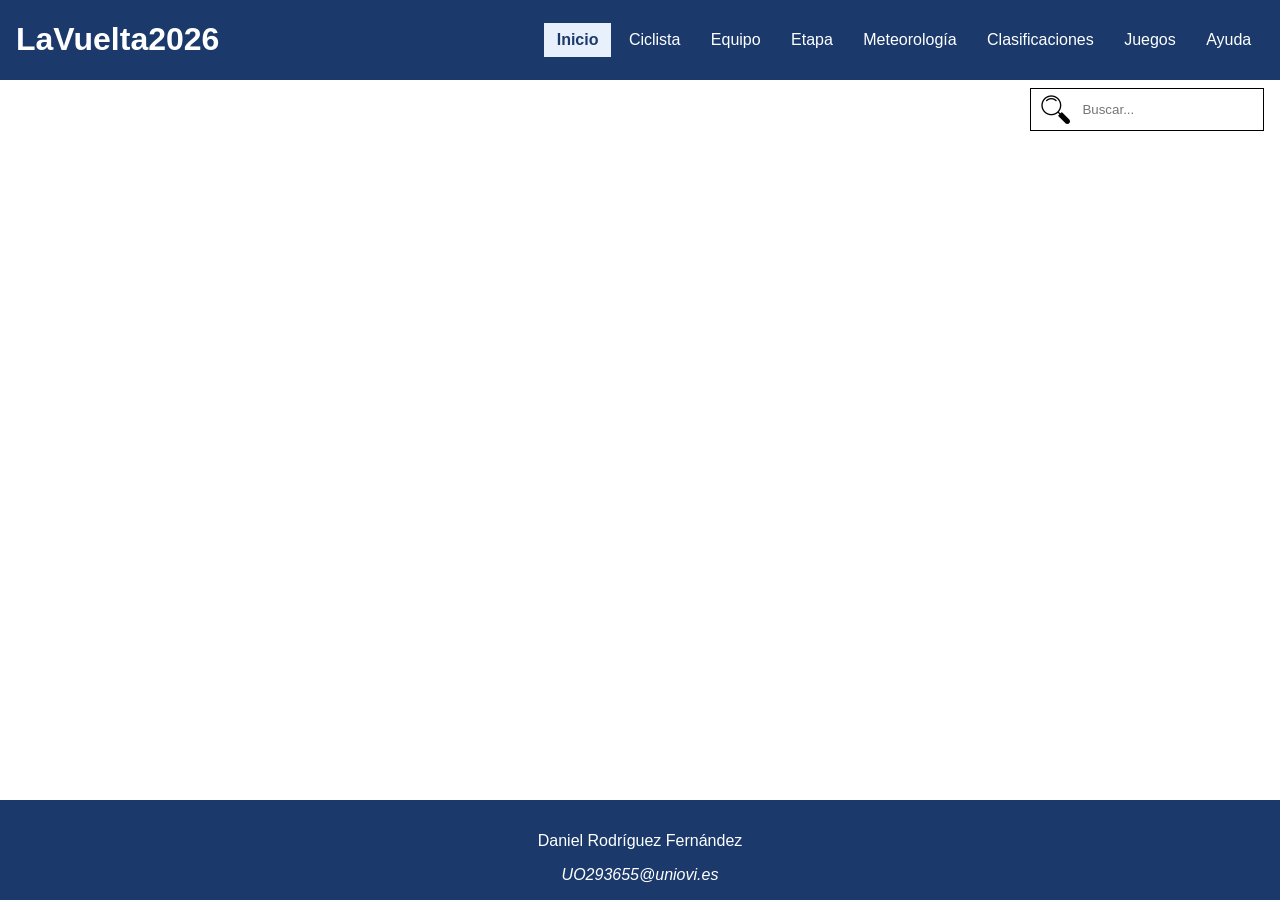
<file: index.html>
<!DOCTYPE HTML>

<html lang="es">

<head>
    <meta charset="UTF-8" />
    <title>LaVuelta2026</title>
    <meta name="author" content="Daniel Rodríguez Fernández" />
    <meta name="description" content="Documento index del proyecto LaVuelta2026" />
    <meta name="viewport" content="width=device-width, initial-scale=1.0" />

    <link rel="stylesheet" type="text/css" href="estilo/estilo.css" />
    <link rel="stylesheet" type="text/css" href="estilo/layout.css" />
    <link rel="icon" type="image/x-icon" href="multimedia/favicon.ico" />

    <script src="js/menu.js" defer></script>
    <script src="js/buscador.js" defer></script>
    <script src="js/carrusel.js" defer></script>

    <script src="https://code.jquery.com/jquery-3.8.0.min.js"
        integrity="sha256-Qsm+tn0R947bY3ltDZv7B00PwaILR61y/Lf7Dz3Gpv4=" crossorigin="anonymous"></script>
</head>

<body>
    <header>
        <h1><a href="index.html" title="Página de inicio de LaVuelta2026">LaVuelta2026</a></h1>
        <button type="button" aria-label="Abrir menú de navegación" aria-expanded="false">☰</button>
        <nav>
            <a href="index.html" aria-current="page" title="Página de inicio de LaVuelta2026">Inicio</a>
            <a href="ciclista.html" title="Información sobre un ciclista de LaVuelta2026">Ciclista</a>
            <a href="equipo.html" title="Información sobre un equipo de LaVuelta2026">Equipo</a>
            <a href="etapa.html" title="Información sobre una etapa de LaVuelta2026">Etapa</a>
            <a href="meteorologia.html" title="Previsión meteorológica de LaVuelta2026">Meteorología</a>
            <a href="clasificaciones.html" title="Clasificaciones de LaVuelta2026">Clasificaciones</a>
            <a href="juegos.html" title="Juegos sobre LaVuelta2026">Juegos</a>
            <a href="ayuda.html" title="Ayuda sobre el uso del sitio web LaVuelta2026">Ayuda</a>
        </nav>
    </header>
    <search aria-label="Buscador">
        <label for="busqueda"><img src="multimedia/buscador.png" alt="icono lupa" /></label>
        <input type="search" id="busqueda" aria-label="Buscar" placeholder="Buscar..." />
    </search>
    <main>
    </main>

    <footer>
        <p>Daniel Rodríguez Fernández</p>
        <address>
            <a href="mailto:UO293655@uniovi.es">UO293655@uniovi.es</a>
        </address>
    </footer>
</body>

</html>
</file>
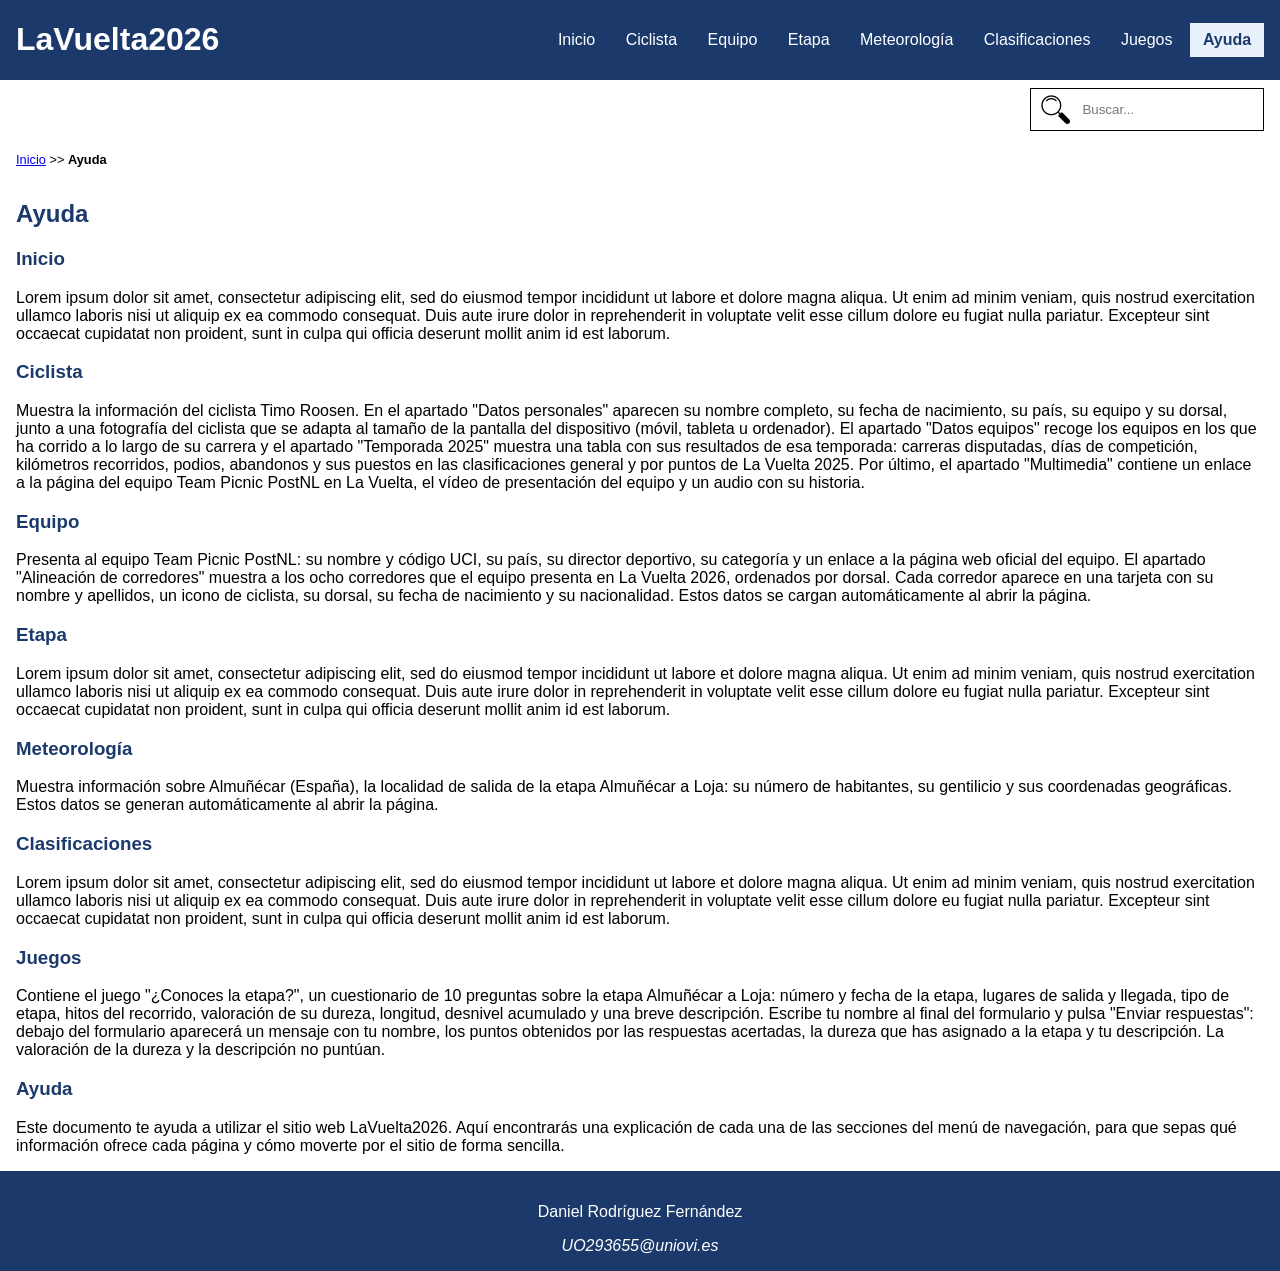
<file: ayuda.html>
<!DOCTYPE HTML>

<html lang="es">
<head>
    <meta charset="UTF-8" />
    <title>LaVuelta2026: Ayuda</title>
    <meta name="author" content="Daniel Rodríguez Fernández" />
    <meta name="description" content="Documento ayuda del proyecto LaVuelta2026" />
    <meta name="viewport" content="width=device-width, initial-scale=1.0" />

    <link rel="stylesheet" type="text/css" href="estilo/estilo.css" />
    <link rel="stylesheet" type="text/css" href="estilo/layout.css" />
    <link rel="icon" type="image/x-icon" href="multimedia/favicon.ico" />

    <script src="js/menu.js" defer></script>
    <script src="js/buscador.js" defer></script>
</head>

<body>
    <header>
        <h1><a href="index.html" title="Página de inicio de LaVuelta2026">LaVuelta2026</a></h1>
        <button type="button" aria-label="Abrir menú de navegación" aria-expanded="false">☰</button>
        <nav>
            <a href="index.html" title="Página de inicio de LaVuelta2026">Inicio</a>
            <a href="ciclista.html" title="Información sobre un ciclista de LaVuelta2026">Ciclista</a>
            <a href="equipo.html" title="Información sobre un equipo de LaVuelta2026">Equipo</a>
            <a href="etapa.html" title="Información sobre una etapa de LaVuelta2026">Etapa</a>
            <a href="meteorologia.html" title="Previsión meteorológica de LaVuelta2026">Meteorología</a>
            <a href="clasificaciones.html" title="Clasificaciones de LaVuelta2026">Clasificaciones</a>
            <a href="juegos.html" title="Juegos sobre LaVuelta2026">Juegos</a>
            <a href="ayuda.html" aria-current="page" title="Ayuda sobre el uso del sitio web LaVuelta2026">Ayuda</a>
        </nav>
    </header>
    <search aria-label="Buscador">
        <label for="busqueda"><img src="multimedia/buscador.png" alt="icono lupa" /></label>
        <input type="search" id="busqueda" aria-label="Buscar" placeholder="Buscar..." />
    </search>
    <nav aria-label="migas">
        <ol>
            <li><a href="index.html" title="Página de inicio de LaVuelta2026">Inicio</a></li>
            <li>&gt;&gt;</li>
            <li>Ayuda</li>
        </ol>
    </nav>
    <main>
        <h2>Ayuda</h2>
        <section>
            <h3>Inicio</h3>
            <p>Lorem ipsum dolor sit amet, consectetur adipiscing elit, sed do eiusmod tempor incididunt ut labore et dolore magna aliqua. Ut enim ad minim veniam, quis nostrud exercitation ullamco laboris nisi ut aliquip ex ea commodo consequat. Duis aute irure dolor in reprehenderit in voluptate velit esse cillum dolore eu fugiat nulla pariatur. Excepteur sint occaecat cupidatat non proident, sunt in culpa qui officia deserunt mollit anim id est laborum.</p>
        </section>
        <section>
            <h3>Ciclista</h3>
            <p>Muestra la información del ciclista Timo Roosen. En el apartado "Datos personales" aparecen su nombre completo, su fecha de nacimiento, su país, su equipo y su dorsal, junto a una fotografía del ciclista que se adapta al tamaño de la pantalla del dispositivo (móvil, tableta u ordenador). El apartado "Datos equipos" recoge los equipos en los que ha corrido a lo largo de su carrera y el apartado "Temporada 2025" muestra una tabla con sus resultados de esa temporada: carreras disputadas, días de competición, kilómetros recorridos, podios, abandonos y sus puestos en las clasificaciones general y por puntos de La Vuelta 2025. Por último, el apartado "Multimedia" contiene un enlace a la página del equipo Team Picnic PostNL en La Vuelta, el vídeo de presentación del equipo y un audio con su historia.</p>
        </section>
        <section>
            <h3>Equipo</h3>
            <p>Presenta al equipo Team Picnic PostNL: su nombre y código UCI, su país, su director deportivo, su categoría y un enlace a la página web oficial del equipo. El apartado "Alineación de corredores" muestra a los ocho corredores que el equipo presenta en La Vuelta 2026, ordenados por dorsal. Cada corredor aparece en una tarjeta con su nombre y apellidos, un icono de ciclista, su dorsal, su fecha de nacimiento y su nacionalidad. Estos datos se cargan automáticamente al abrir la página.</p>
        </section>
        <section>
            <h3>Etapa</h3>
            <p>Lorem ipsum dolor sit amet, consectetur adipiscing elit, sed do eiusmod tempor incididunt ut labore et dolore magna aliqua. Ut enim ad minim veniam, quis nostrud exercitation ullamco laboris nisi ut aliquip ex ea commodo consequat. Duis aute irure dolor in reprehenderit in voluptate velit esse cillum dolore eu fugiat nulla pariatur. Excepteur sint occaecat cupidatat non proident, sunt in culpa qui officia deserunt mollit anim id est laborum.</p>
        </section>
        <section>
            <h3>Meteorología</h3>
            <p>Muestra información sobre Almuñécar (España), la localidad de salida de la etapa Almuñécar a Loja: su número de habitantes, su gentilicio y sus coordenadas geográficas. Estos datos se generan automáticamente al abrir la página.</p>
        </section>
        <section>
            <h3>Clasificaciones</h3>
            <p>Lorem ipsum dolor sit amet, consectetur adipiscing elit, sed do eiusmod tempor incididunt ut labore et dolore magna aliqua. Ut enim ad minim veniam, quis nostrud exercitation ullamco laboris nisi ut aliquip ex ea commodo consequat. Duis aute irure dolor in reprehenderit in voluptate velit esse cillum dolore eu fugiat nulla pariatur. Excepteur sint occaecat cupidatat non proident, sunt in culpa qui officia deserunt mollit anim id est laborum.</p>
        </section>
        <section>
            <h3>Juegos</h3>
            <p>Contiene el juego "¿Conoces la etapa?", un cuestionario de 10 preguntas sobre la etapa Almuñécar a Loja: número y fecha de la etapa, lugares de salida y llegada, tipo de etapa, hitos del recorrido, valoración de su dureza, longitud, desnivel acumulado y una breve descripción. Escribe tu nombre al final del formulario y pulsa "Enviar respuestas": debajo del formulario aparecerá un mensaje con tu nombre, los puntos obtenidos por las respuestas acertadas, la dureza que has asignado a la etapa y tu descripción. La valoración de la dureza y la descripción no puntúan.</p>
        </section>
        <section>
            <h3>Ayuda</h3>
            <p>Este documento te ayuda a utilizar el sitio web LaVuelta2026. Aquí encontrarás una explicación de cada una de las secciones del menú de navegación, para que sepas qué información ofrece cada página y cómo moverte por el sitio de forma sencilla.</p>
        </section>
    </main>

    <footer>
        <p>Daniel Rodríguez Fernández</p>
        <address>
            <a href="mailto:UO293655@uniovi.es">UO293655@uniovi.es</a>
        </address>
    </footer>
</body>
</html>
</file>
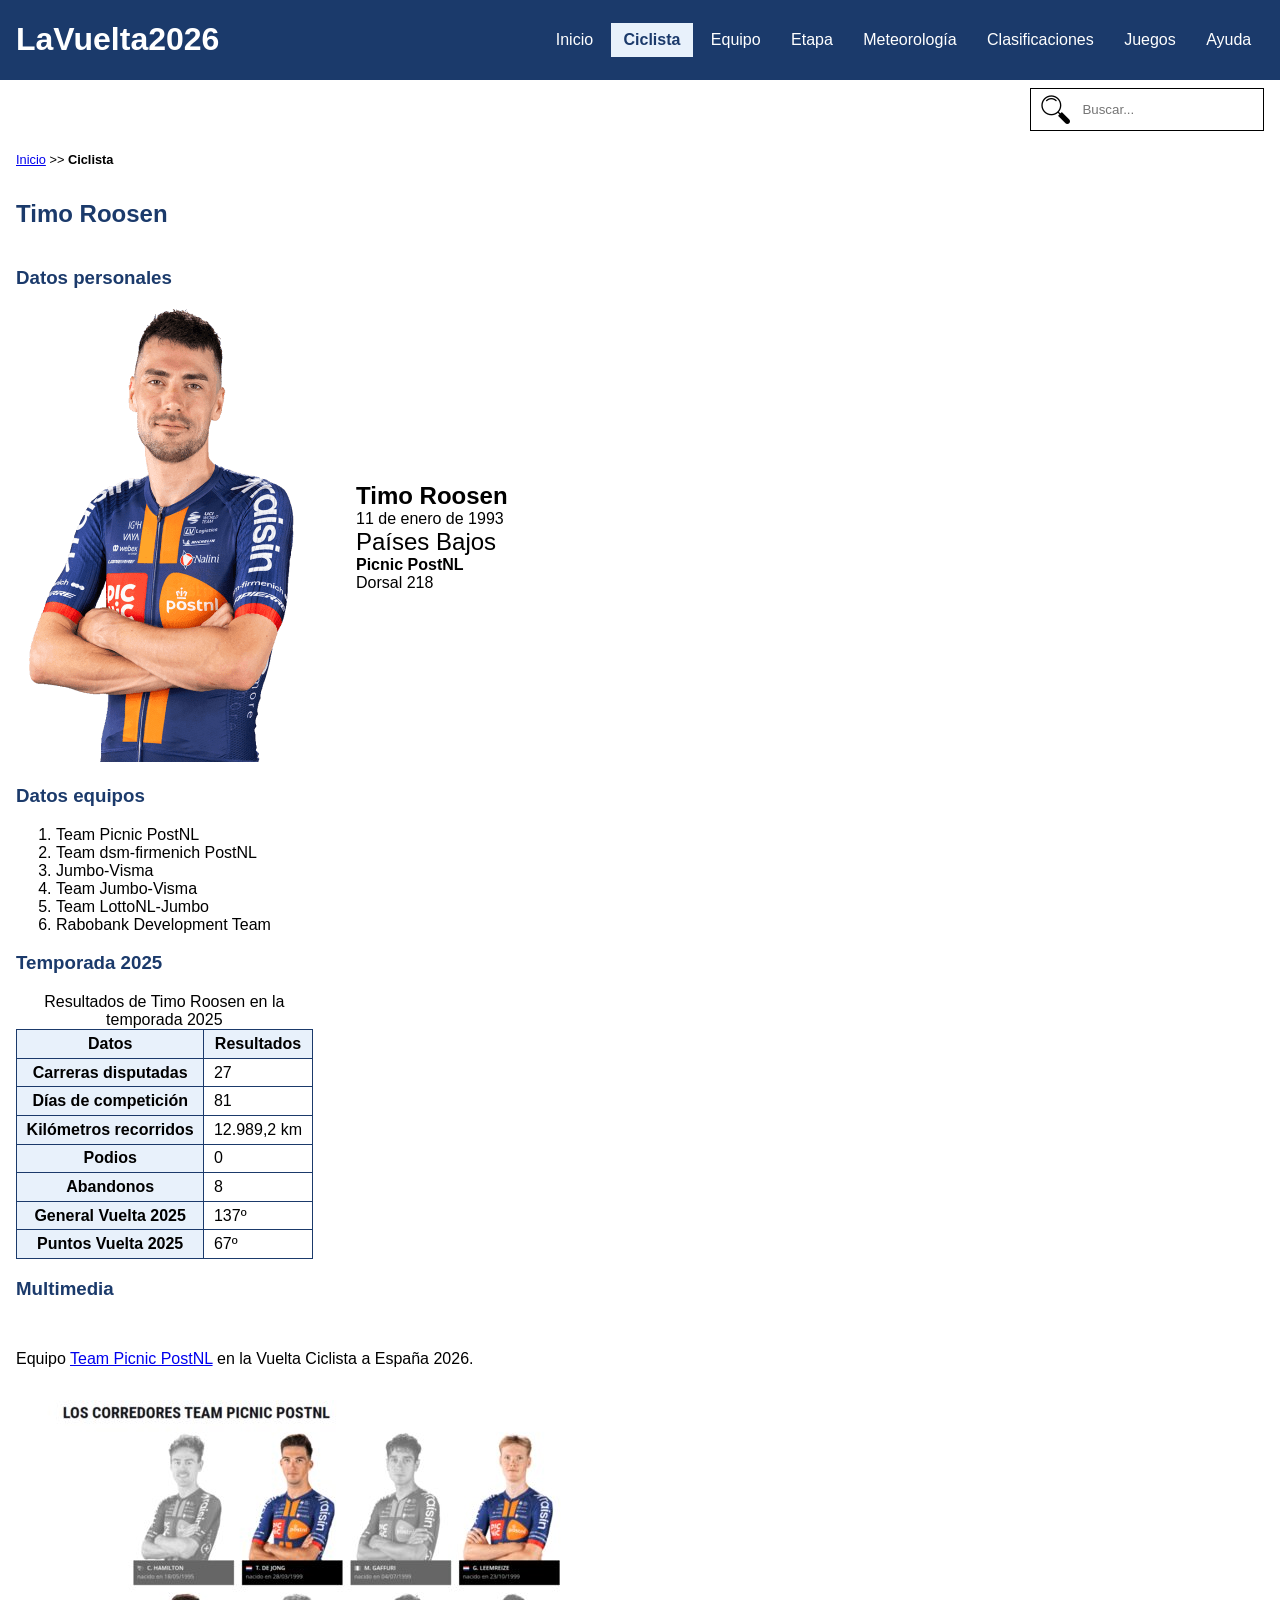
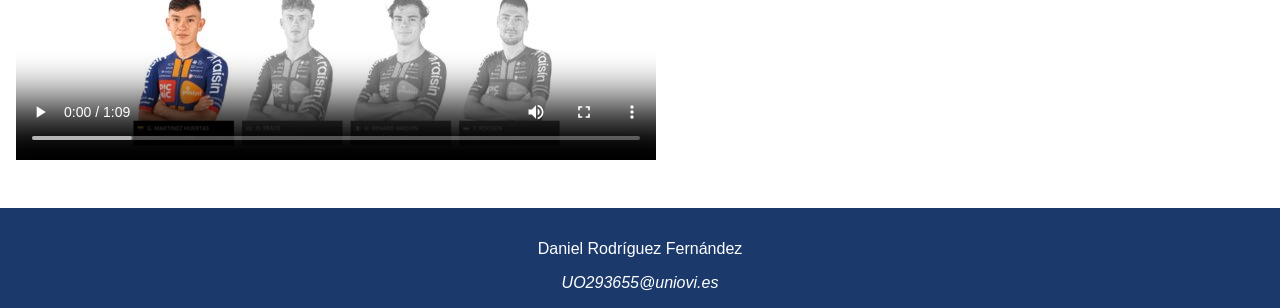
<file: ciclista.html>
<!DOCTYPE HTML>

<html lang="es">
<head>
    <meta charset="UTF-8" />
    <title>LaVuelta2026: Ciclista</title>
    <meta name="author" content="Daniel Rodríguez Fernández" />
    <meta name="description" content="Documento ciclista del proyecto LaVuelta2026" />
    <meta name="viewport" content="width=device-width, initial-scale=1.0" />

    <link rel="stylesheet" type="text/css" href="estilo/estilo.css" />
    <link rel="stylesheet" type="text/css" href="estilo/layout.css" />
    <link rel="icon" type="image/x-icon" href="multimedia/favicon.ico" />

    <script src="js/menu.js" defer></script>
    <script src="js/buscador.js" defer></script>
</head>

<body>
    <header>
        <h1><a href="index.html" title="Página de inicio de LaVuelta2026">LaVuelta2026</a></h1>
        <button type="button" aria-label="Abrir menú de navegación" aria-expanded="false">☰</button>
        <nav>
            <a href="index.html" title="Página de inicio de LaVuelta2026">Inicio</a>
            <a href="ciclista.html" aria-current="page" title="Información sobre un ciclista de LaVuelta2026">Ciclista</a>
            <a href="equipo.html" title="Información sobre un equipo de LaVuelta2026">Equipo</a>
            <a href="etapa.html" title="Información sobre una etapa de LaVuelta2026">Etapa</a>
            <a href="meteorologia.html" title="Previsión meteorológica de LaVuelta2026">Meteorología</a>
            <a href="clasificaciones.html" title="Clasificaciones de LaVuelta2026">Clasificaciones</a>
            <a href="juegos.html" title="Juegos sobre LaVuelta2026">Juegos</a>
            <a href="ayuda.html" title="Ayuda sobre el uso del sitio web LaVuelta2026">Ayuda</a>
        </nav>
    </header>
    <search aria-label="Buscador">
        <label for="busqueda"><img src="multimedia/buscador.png" alt="icono lupa" /></label>
        <input type="search" id="busqueda" aria-label="Buscar" placeholder="Buscar..." />
    </search>
    <nav aria-label="migas">
        <ol>
            <li><a href="index.html" title="Página de inicio de LaVuelta2026">Inicio</a></li>
            <li>&gt;&gt;</li>
            <li>Ciclista</li>
        </ol>
    </nav>
    <main>
        <h2>Timo Roosen</h2>
        <section>
            <h3>Datos personales</h3>
            <ul>
                <li>Timo Roosen</li>
                <li>11 de enero de 1993</li>
                <li>Países Bajos</li>
                <li>Picnic PostNL</li>
                <li>Dorsal 218</li>
            </ul>
            <picture>
                <source srcset="multimedia/TimoRoosen-movil.png" media="(max-width: 768px)" width="150" height="228" />
                <source srcset="multimedia/TimoRoosen-tablet.png" media="(max-width: 1024px)" width="225" height="341" />
                <img src="multimedia/TimoRoosen.png" width="300" height="455" alt="Fotografía de Timo Roosen, ciclista del equipo Picnic PostNL" />
            </picture>
        </section>

        <section>
            <h3>Datos equipos</h3>
            <ol>
                <li>Team Picnic PostNL</li>
                <li>Team dsm-firmenich PostNL</li>
                <li>Jumbo-Visma</li>
                <li>Team Jumbo-Visma</li>
                <li>Team LottoNL-Jumbo</li>
                <li>Rabobank Development Team</li>
            </ol>
        </section>

        <section>
            <h3>Temporada 2025</h3>
            <table>
                <caption>Resultados de Timo Roosen en la temporada 2025</caption>
                <tr>
                    <th scope="col" id="datos">Datos</th>
                    <th scope="col" id="resultados">Resultados</th>
                </tr>
                <tr>
                    <th scope="row" id="carreras" headers="datos">Carreras disputadas</th>
                    <td headers="resultados carreras">27</td>
                </tr>
                <tr>
                    <th scope="row" id="dias" headers="datos">Días de competición</th>
                    <td headers="resultados dias">81</td>
                </tr>
                <tr>
                    <th scope="row" id="kilometros" headers="datos">Kilómetros recorridos</th>
                    <td headers="resultados kilometros">12.989,2 km</td>
                </tr>
                <tr>
                    <th scope="row" id="podios" headers="datos">Podios</th>
                    <td headers="resultados podios">0</td>
                </tr>
                <tr>
                    <th scope="row" id="abandonos" headers="datos">Abandonos</th>
                    <td headers="resultados abandonos">8</td>
                </tr>
                <tr>
                    <th scope="row" id="general" headers="datos">General Vuelta 2025</th>
                    <td headers="resultados general">137º</td>
                </tr>
                <tr>
                    <th scope="row" id="puntos" headers="datos">Puntos Vuelta 2025</th>
                    <td headers="resultados puntos">67º</td>
                </tr>
            </table>
        </section>

        <section>
            <h3>Multimedia</h3>
            <p>Equipo <a href="https://www.lavuelta.es/es/equipo/TPP/team-picnic-postnl" title="Página del equipo Team Picnic PostNL en La Vuelta 2026">Team Picnic PostNL</a> en la Vuelta Ciclista a España 2026.</p>
            <video controls width="640" height="360" poster="multimedia/picnic-postnl-poster.jpg">
                <source src="multimedia/picnic-postnl.webm" type="video/webm" />
                <source src="multimedia/picnic-postnl.mp4" type="video/mp4" />
            </video>
            <audio controls>
                <source src="multimedia/picnic-postnl.mp3" type="audio/mpeg" />
                <source src="multimedia/picnic-postnl.wav" type="audio/wav" />
            </audio>
        </section>
    </main>

    <footer>
        <p>Daniel Rodríguez Fernández</p>
        <address>
            <a href="mailto:UO293655@uniovi.es">UO293655@uniovi.es</a>
        </address>
    </footer>
</body>
</html>
</file>
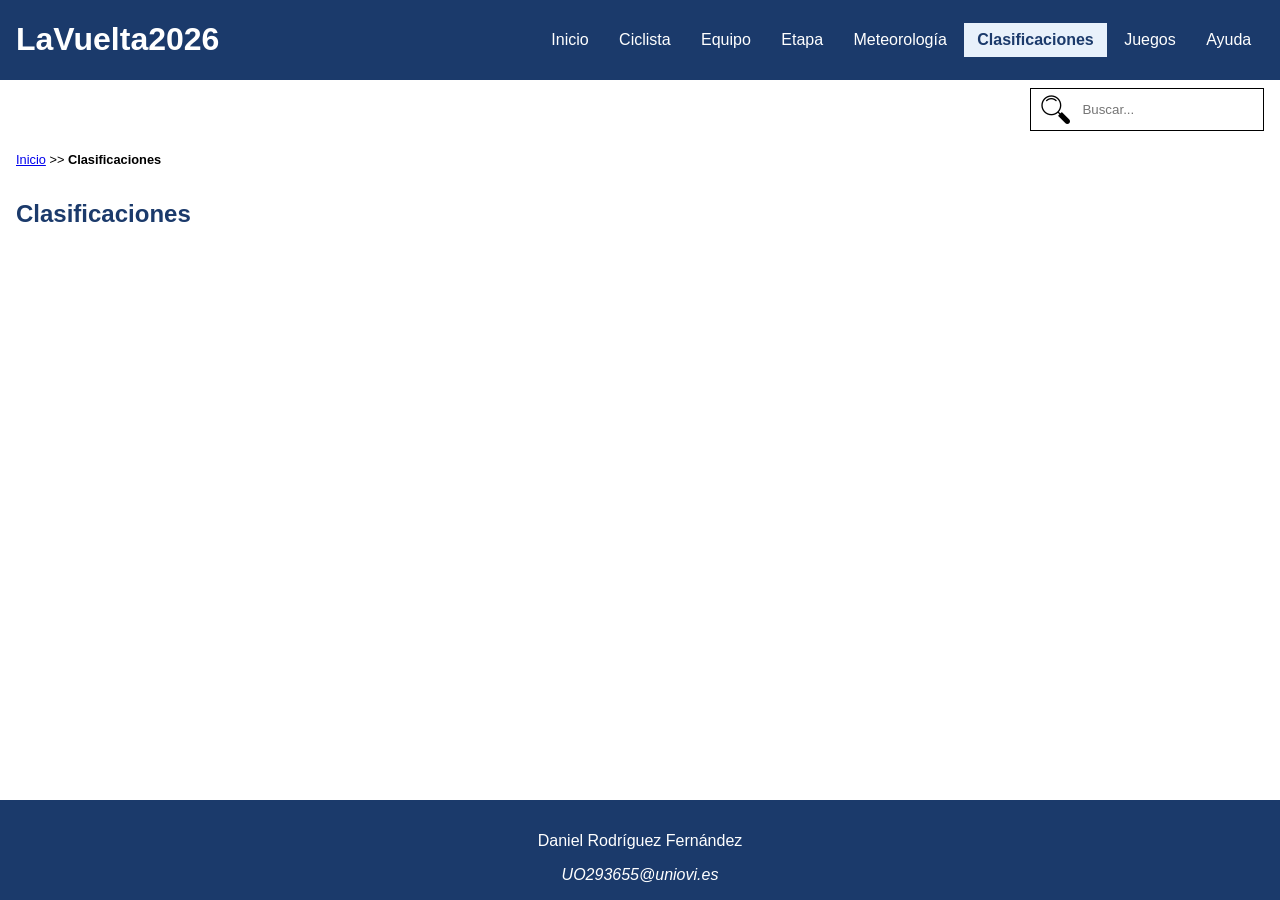
<file: clasificaciones.html>
<!DOCTYPE HTML>

<html lang="es">
<head>
    <meta charset="UTF-8" />
    <title>LaVuelta2026: Clasificaciones</title>
    <meta name="author" content="Daniel Rodríguez Fernández" />
    <meta name="description" content="Documento clasificaciones del proyecto LaVuelta2026" />
    <meta name="viewport" content="width=device-width, initial-scale=1.0" />

    <link rel="stylesheet" type="text/css" href="estilo/estilo.css" />
    <link rel="stylesheet" type="text/css" href="estilo/layout.css" />
    <link rel="icon" type="image/x-icon" href="multimedia/favicon.ico" />

    <script src="js/menu.js" defer></script>
    <script src="js/buscador.js" defer></script>
</head>

<body>
    <header>
        <h1><a href="index.html" title="Página de inicio de LaVuelta2026">LaVuelta2026</a></h1>
        <button type="button" aria-label="Abrir menú de navegación" aria-expanded="false">☰</button>
        <nav>
            <a href="index.html" title="Página de inicio de LaVuelta2026">Inicio</a>
            <a href="ciclista.html" title="Información sobre un ciclista de LaVuelta2026">Ciclista</a>
            <a href="equipo.html" title="Información sobre un equipo de LaVuelta2026">Equipo</a>
            <a href="etapa.html" title="Información sobre una etapa de LaVuelta2026">Etapa</a>
            <a href="meteorologia.html" title="Previsión meteorológica de LaVuelta2026">Meteorología</a>
            <a href="clasificaciones.html" aria-current="page" title="Clasificaciones de LaVuelta2026">Clasificaciones</a>
            <a href="juegos.html" title="Juegos sobre LaVuelta2026">Juegos</a>
            <a href="ayuda.html" title="Ayuda sobre el uso del sitio web LaVuelta2026">Ayuda</a>
        </nav>
    </header>
    <search aria-label="Buscador">
        <label for="busqueda"><img src="multimedia/buscador.png" alt="icono lupa" /></label>
        <input type="search" id="busqueda" aria-label="Buscar" placeholder="Buscar..." />
    </search>
    <nav aria-label="migas">
        <ol>
            <li><a href="index.html" title="Página de inicio de LaVuelta2026">Inicio</a></li>
            <li>&gt;&gt;</li>
            <li>Clasificaciones</li>
        </ol>
    </nav>
    <main>
        <h2>Clasificaciones</h2>
    </main>

    <footer>
        <p>Daniel Rodríguez Fernández</p>
        <address>
            <a href="mailto:UO293655@uniovi.es">UO293655@uniovi.es</a>
        </address>
    </footer>
</body>
</html>
</file>
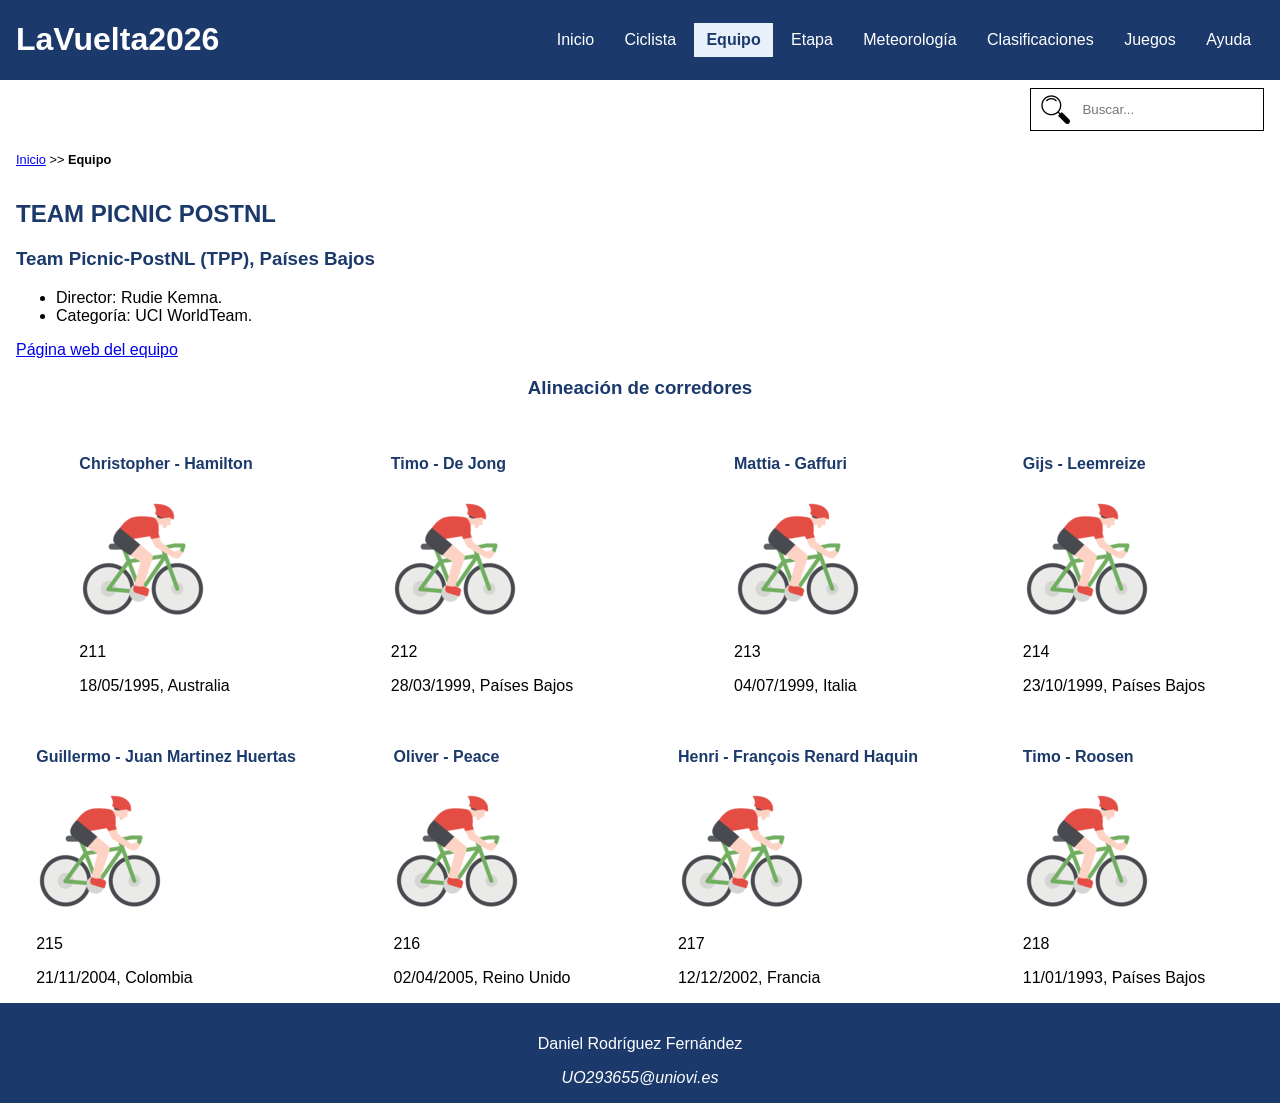
<file: equipo.html>
<!DOCTYPE HTML>

<html lang="es">
<head>
    <meta charset="UTF-8" />
    <title>LaVuelta2026: Equipo</title>
    <meta name="author" content="Daniel Rodríguez Fernández" />
    <meta name="description" content="Documento equipo del proyecto LaVuelta2026" />
    <meta name="viewport" content="width=device-width, initial-scale=1.0" />

    <link rel="stylesheet" type="text/css" href="estilo/estilo.css" />
    <link rel="stylesheet" type="text/css" href="estilo/layout.css" />
    <link rel="icon" type="image/x-icon" href="multimedia/favicon.ico" />

    <script src="js/menu.js" defer></script>
    <script src="js/buscador.js" defer></script>
    <script src="js/equipo.js" defer></script>
</head>

<body>
    <header>
        <h1><a href="index.html" title="Página de inicio de LaVuelta2026">LaVuelta2026</a></h1>
        <button type="button" aria-label="Abrir menú de navegación" aria-expanded="false">☰</button>
        <nav>
            <a href="index.html" title="Página de inicio de LaVuelta2026">Inicio</a>
            <a href="ciclista.html" title="Información sobre un ciclista de LaVuelta2026">Ciclista</a>
            <a href="equipo.html" aria-current="page" title="Información sobre un equipo de LaVuelta2026">Equipo</a>
            <a href="etapa.html" title="Información sobre una etapa de LaVuelta2026">Etapa</a>
            <a href="meteorologia.html" title="Previsión meteorológica de LaVuelta2026">Meteorología</a>
            <a href="clasificaciones.html" title="Clasificaciones de LaVuelta2026">Clasificaciones</a>
            <a href="juegos.html" title="Juegos sobre LaVuelta2026">Juegos</a>
            <a href="ayuda.html" title="Ayuda sobre el uso del sitio web LaVuelta2026">Ayuda</a>
        </nav>
    </header>
    <search aria-label="Buscador">
        <label for="busqueda"><img src="multimedia/buscador.png" alt="icono lupa" /></label>
        <input type="search" id="busqueda" aria-label="Buscar" placeholder="Buscar..." />
    </search>
    <nav aria-label="migas">
        <ol>
            <li><a href="index.html" title="Página de inicio de LaVuelta2026">Inicio</a></li>
            <li>&gt;&gt;</li>
            <li>Equipo</li>
        </ol>
    </nav>
    <main>
        <h2>TEAM PICNIC POSTNL</h2>
        <section>
            <h3>Alineación de corredores</h3>
        </section>
    </main>

    <footer>
        <p>Daniel Rodríguez Fernández</p>
        <address>
            <a href="mailto:UO293655@uniovi.es">UO293655@uniovi.es</a>
        </address>
    </footer>
</body>
</html>
</file>
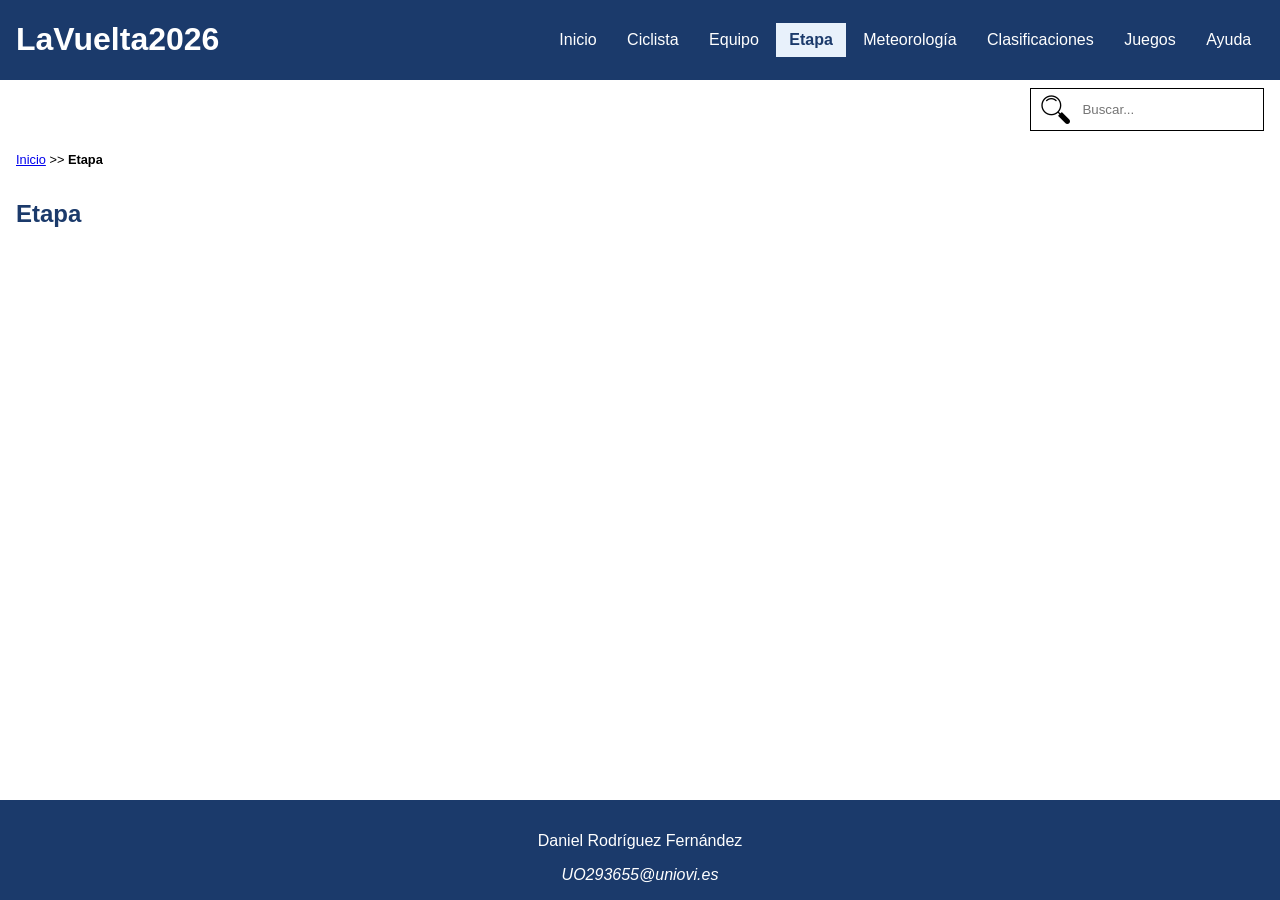
<file: etapa.html>
<!DOCTYPE HTML>

<html lang="es">
<head>
    <meta charset="UTF-8" />
    <title>LaVuelta2026: Etapa</title>
    <meta name="author" content="Daniel Rodríguez Fernández" />
    <meta name="description" content="Documento etapa del proyecto LaVuelta2026" />
    <meta name="viewport" content="width=device-width, initial-scale=1.0" />

    <link rel="stylesheet" type="text/css" href="estilo/estilo.css" />
    <link rel="stylesheet" type="text/css" href="estilo/layout.css" />
    <link rel="icon" type="image/x-icon" href="multimedia/favicon.ico" />

    <script src="js/menu.js" defer></script>
    <script src="js/buscador.js" defer></script>
</head>

<body>
    <header>
        <h1><a href="index.html" title="Página de inicio de LaVuelta2026">LaVuelta2026</a></h1>
        <button type="button" aria-label="Abrir menú de navegación" aria-expanded="false">☰</button>
        <nav>
            <a href="index.html" title="Página de inicio de LaVuelta2026">Inicio</a>
            <a href="ciclista.html" title="Información sobre un ciclista de LaVuelta2026">Ciclista</a>
            <a href="equipo.html" title="Información sobre un equipo de LaVuelta2026">Equipo</a>
            <a href="etapa.html" aria-current="page" title="Información sobre una etapa de LaVuelta2026">Etapa</a>
            <a href="meteorologia.html" title="Previsión meteorológica de LaVuelta2026">Meteorología</a>
            <a href="clasificaciones.html" title="Clasificaciones de LaVuelta2026">Clasificaciones</a>
            <a href="juegos.html" title="Juegos sobre LaVuelta2026">Juegos</a>
            <a href="ayuda.html" title="Ayuda sobre el uso del sitio web LaVuelta2026">Ayuda</a>
        </nav>
    </header>
    <search aria-label="Buscador">
        <label for="busqueda"><img src="multimedia/buscador.png" alt="icono lupa" /></label>
        <input type="search" id="busqueda" aria-label="Buscar" placeholder="Buscar..." />
    </search>
    <nav aria-label="migas">
        <ol>
            <li><a href="index.html" title="Página de inicio de LaVuelta2026">Inicio</a></li>
            <li>&gt;&gt;</li>
            <li>Etapa</li>
        </ol>
    </nav>
    <main>
        <h2>Etapa</h2>
    </main>

    <footer>
        <p>Daniel Rodríguez Fernández</p>
        <address>
            <a href="mailto:UO293655@uniovi.es">UO293655@uniovi.es</a>
        </address>
    </footer>
</body>
</html>
</file>
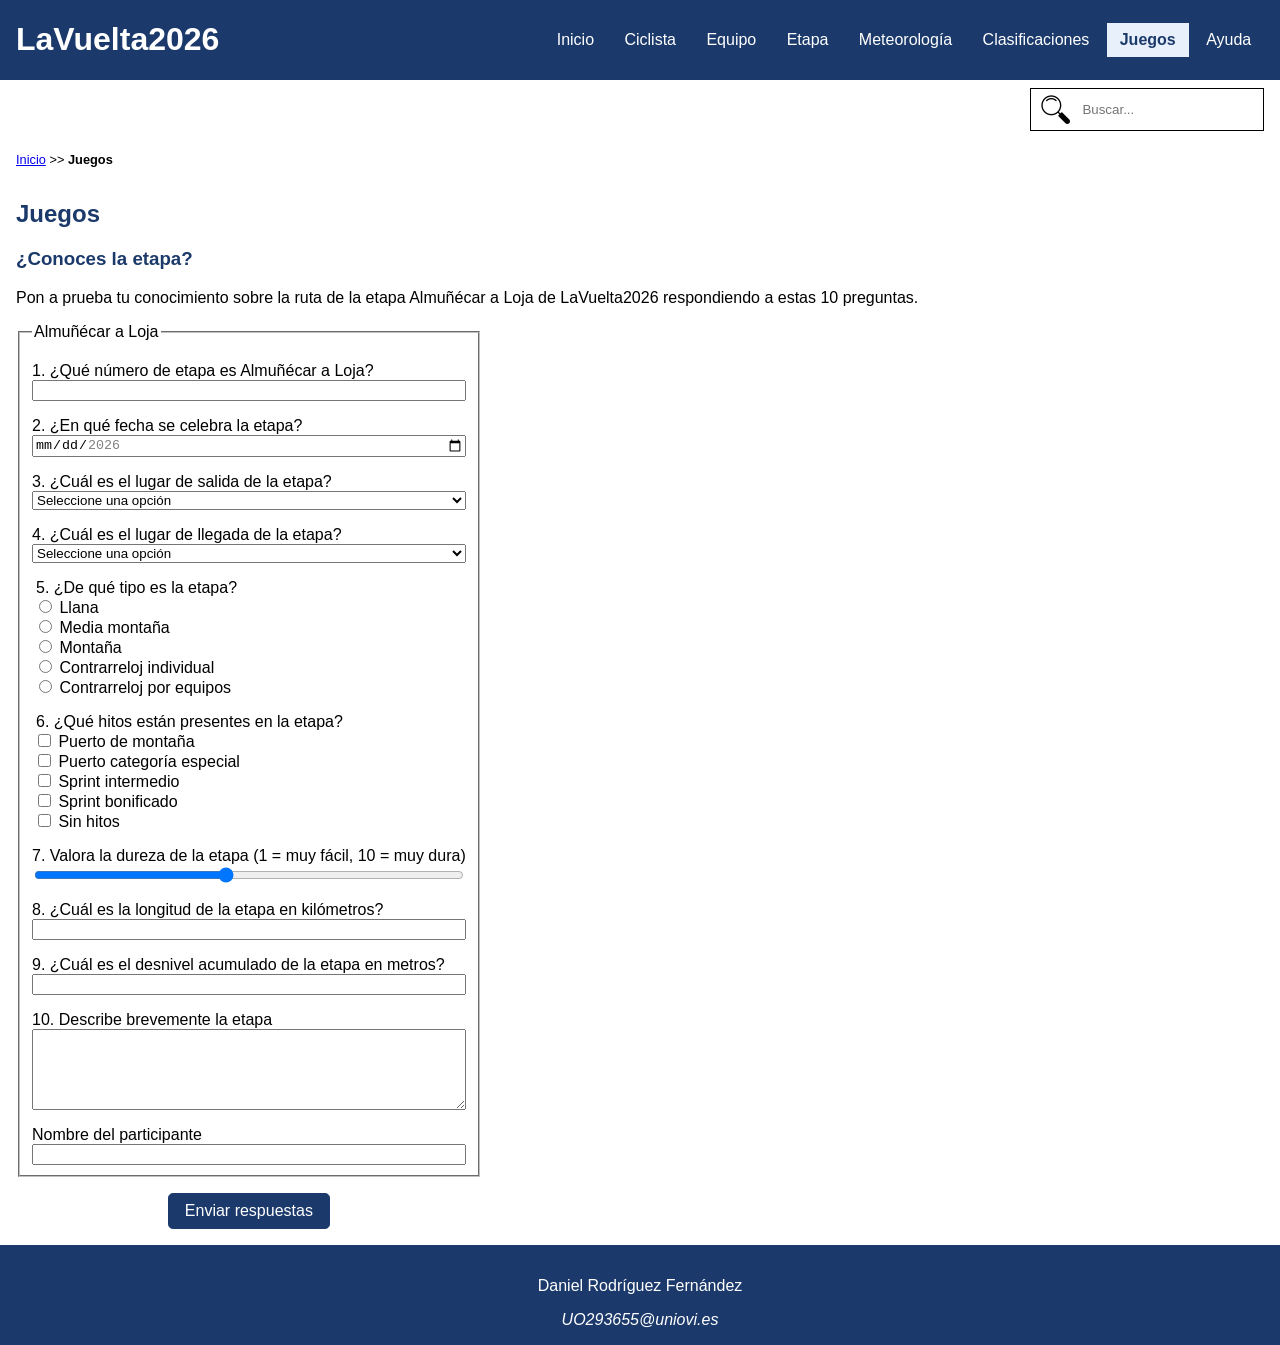
<file: juegos.html>
<!DOCTYPE HTML>

<html lang="es">
  <head>
    <meta charset="UTF-8" />
    <title>LaVuelta2026: Juegos</title>
    <meta name="author" content="Daniel Rodríguez Fernández" />
    <meta name="description" content="Documento juegos del proyecto LaVuelta2026" />
    <meta name="viewport" content="width=device-width, initial-scale=1.0" />

    <link rel="stylesheet" type="text/css" href="estilo/estilo.css" />
    <link rel="stylesheet" type="text/css" href="estilo/layout.css" />
    <link rel="icon" type="image/x-icon" href="multimedia/favicon.ico" />

    <script src="js/menu.js" defer></script>
    <script src="js/buscador.js" defer></script>
    <script src="js/formulario.js" defer></script>
  </head>

  <body>
    <header>
      <h1>
        <a href="index.html" title="Página de inicio de LaVuelta2026"
          >LaVuelta2026</a
        >
      </h1>
      <button type="button" aria-label="Abrir menú de navegación" aria-expanded="false">☰</button>
      <nav>
        <a href="index.html" title="Página de inicio de LaVuelta2026">Inicio</a>
        <a
          href="ciclista.html"
          title="Información sobre un ciclista de LaVuelta2026"
          >Ciclista</a
        >
        <a
          href="equipo.html"
          title="Información sobre un equipo de LaVuelta2026"
          >Equipo</a
        >
        <a href="etapa.html" title="Información sobre una etapa de LaVuelta2026"
          >Etapa</a
        >
        <a
          href="meteorologia.html"
          title="Previsión meteorológica de LaVuelta2026"
          >Meteorología</a
        >
        <a href="clasificaciones.html" title="Clasificaciones de LaVuelta2026"
          >Clasificaciones</a
        >
        <a
          href="juegos.html"
          aria-current="page"
          title="Juegos sobre LaVuelta2026"
          >Juegos</a
        >
        <a
          href="ayuda.html"
          title="Ayuda sobre el uso del sitio web LaVuelta2026"
          >Ayuda</a
        >
      </nav>
    </header>
    <search aria-label="Buscador">
        <label for="busqueda"><img src="multimedia/buscador.png" alt="icono lupa" /></label>
        <input type="search" id="busqueda" aria-label="Buscar" placeholder="Buscar..." />
    </search>
    <nav aria-label="migas">
      <ol>
        <li>
          <a href="index.html" title="Página de inicio de LaVuelta2026"
            >Inicio</a
          >
        </li>
        <li>&gt;&gt;</li>
        <li>Juegos</li>
      </ol>
    </nav>
    <main>
      <h2>Juegos</h2>
      <h3>¿Conoces la etapa?</h3>
      <p>
        Pon a prueba tu conocimiento sobre la ruta de la etapa Almuñécar a Loja
        de LaVuelta2026 respondiendo a estas 10 preguntas.
      </p>

      <form>
        <fieldset>
          <legend>Almuñécar a Loja</legend>
          <label for="numeroEtapa"
            >1. ¿Qué número de etapa es Almuñécar a Loja?</label
          >
          <input
            type="number"
            id="numeroEtapa"
            name="numeroEtapa"
            data-solution="13"
            min="1"
            max="21"
          />
          <label for="fechaEtapa">2. ¿En qué fecha se celebra la etapa?</label>
          <input
            type="date"
            id="fechaEtapa"
            name="fechaEtapa"
            data-solution="2026-09-04"
            min="2026-08-22"
            max="2026-09-13"
          />
          <label for="salidaEtapa"
            >3. ¿Cuál es el lugar de salida de la etapa?</label
          >
          <select id="salidaEtapa" name="salidaEtapa" data-solution="Almuñécar">
            <option value="" selected disabled>Seleccione una opción</option>
            <option>Mónaco</option>
            <option>Gruissan</option>
            <option>Andorra la Vella</option>
            <option>Falset</option>
            <option>Alcossebre</option>
            <option>Vall d'Alba</option>
            <option>Puçol</option>
            <option>Villajoyosa</option>
            <option>Alcaraz</option>
            <option>Cartagena</option>
            <option>Vera</option>
            <option>Almuñécar</option>
            <option>Jaén</option>
            <option>Palma del Río</option>
            <option>Cortegana</option>
            <option>Dos Hermanas</option>
            <option>El Puerto de Santa María</option>
            <option>Vélez-Málaga</option>
            <option>La Calahorra</option>
            <option>Granada</option>
          </select>
          <label for="llegadaEtapa"
            >4. ¿Cuál es el lugar de llegada de la etapa?</label
          >
          <select id="llegadaEtapa" name="llegadaEtapa" data-solution="Loja">
            <option value="" selected disabled>Seleccione una opción</option>
            <option>Mónaco</option>
            <option>Manosque</option>
            <option>Font-Romeu</option>
            <option>Andorra la Vella</option>
            <option>Roquetes</option>
            <option>Castelló</option>
            <option>Aramón Valdelinares</option>
            <option>Xeraco</option>
            <option>Alto de Aitana</option>
            <option>Elche de la Sierra</option>
            <option>Lorca</option>
            <option>Calar Alto</option>
            <option>Loja</option>
            <option>Sierra de La Pandera</option>
            <option>Córdoba</option>
            <option>La Rábida (Palos de la Frontera)</option>
            <option>Sevilla</option>
            <option>Jerez de la Frontera</option>
            <option>Peñas Blancas</option>
            <option>Collado del Alguacil</option>
            <option>Granada</option>
          </select>
          <fieldset data-solution="Media montaña">
            <legend>5. ¿De qué tipo es la etapa?</legend>
            <label for="tipoLlana"
              ><input
                type="radio"
                id="tipoLlana"
                name="tipoEtapa"
                value="Llana"
              />
              Llana</label
            >
            <label for="tipoMediaMontana"
              ><input
                type="radio"
                id="tipoMediaMontana"
                name="tipoEtapa"
                value="Media montaña"
              />
              Media montaña</label
            >
            <label for="tipoMontana"
              ><input
                type="radio"
                id="tipoMontana"
                name="tipoEtapa"
                value="Montaña"
              />
              Montaña</label
            >
            <label for="tipoCRI"
              ><input
                type="radio"
                id="tipoCRI"
                name="tipoEtapa"
                value="Contrarreloj individual"
              />
              Contrarreloj individual</label
            >
            <label for="tipoCRE"
              ><input
                type="radio"
                id="tipoCRE"
                name="tipoEtapa"
                value="Contrarreloj por equipos"
              />
              Contrarreloj por equipos</label
            >
          </fieldset>
          <fieldset
            data-solution="Puerto de montaña;Sprint intermedio;Sprint bonificado"
          >
            <legend>6. ¿Qué hitos están presentes en la etapa?</legend>
            <label for="hitoPuerto"
              ><input
                type="checkbox"
                id="hitoPuerto"
                name="hitosEtapa"
                value="Puerto de montaña"
              />
              Puerto de montaña</label
            >
            <label for="hitoPuertoEspecial"
              ><input
                type="checkbox"
                id="hitoPuertoEspecial"
                name="hitosEtapa"
                value="Puerto categoría especial"
              />
              Puerto categoría especial</label
            >
            <label for="hitoSprintIntermedio"
              ><input
                type="checkbox"
                id="hitoSprintIntermedio"
                name="hitosEtapa"
                value="Sprint intermedio"
              />
              Sprint intermedio</label
            >
            <label for="hitoSprintBonificado"
              ><input
                type="checkbox"
                id="hitoSprintBonificado"
                name="hitosEtapa"
                value="Sprint bonificado"
              />
              Sprint bonificado</label
            >
            <label for="hitoNinguno"
              ><input
                type="checkbox"
                id="hitoNinguno"
                name="hitosEtapa"
                value="Sin hitos"
              />
              Sin hitos</label
            >
          </fieldset>
          <label for="durezaEtapa"
            >7. Valora la dureza de la etapa (1 = muy fácil, 10 = muy
            dura)</label
          >
          <input
            type="range"
            id="durezaEtapa"
            name="durezaEtapa"
            min="1"
            max="10"
            step="1"
            value="5"
          />
          <label for="longitudEtapa"
            >8. ¿Cuál es la longitud de la etapa en kilómetros?</label
          >
          <input
            type="number"
            id="longitudEtapa"
            name="longitudEtapa"
            data-solution="192.8"
            min="0"
            step="0.1"
          />
          <label for="desnivelEtapa"
            >9. ¿Cuál es el desnivel acumulado de la etapa en metros?</label
          >
          <input
            type="number"
            id="desnivelEtapa"
            name="desnivelEtapa"
            data-solution="3404"
            min="0"
          />
          <label for="descripcionEtapa">10. Describe brevemente la etapa</label>
          <textarea
            id="descripcionEtapa"
            name="descripcionEtapa"
            rows="5"
            cols="50"
            maxlength="500"
          ></textarea>
          <label for="nombreParticipante">Nombre del participante</label>
          <input
            type="text"
            id="nombreParticipante"
            name="nombreParticipante"
            maxlength="100"
            autocomplete="name"
          />
        </fieldset>
        <button type="submit">Enviar respuestas</button>
      </form>
    </main>

    <footer>
      <p>Daniel Rodríguez Fernández</p>
      <address>
        <a href="mailto:UO293655@uniovi.es">UO293655@uniovi.es</a>
      </address>
    </footer>
  </body>
</html>
</file>
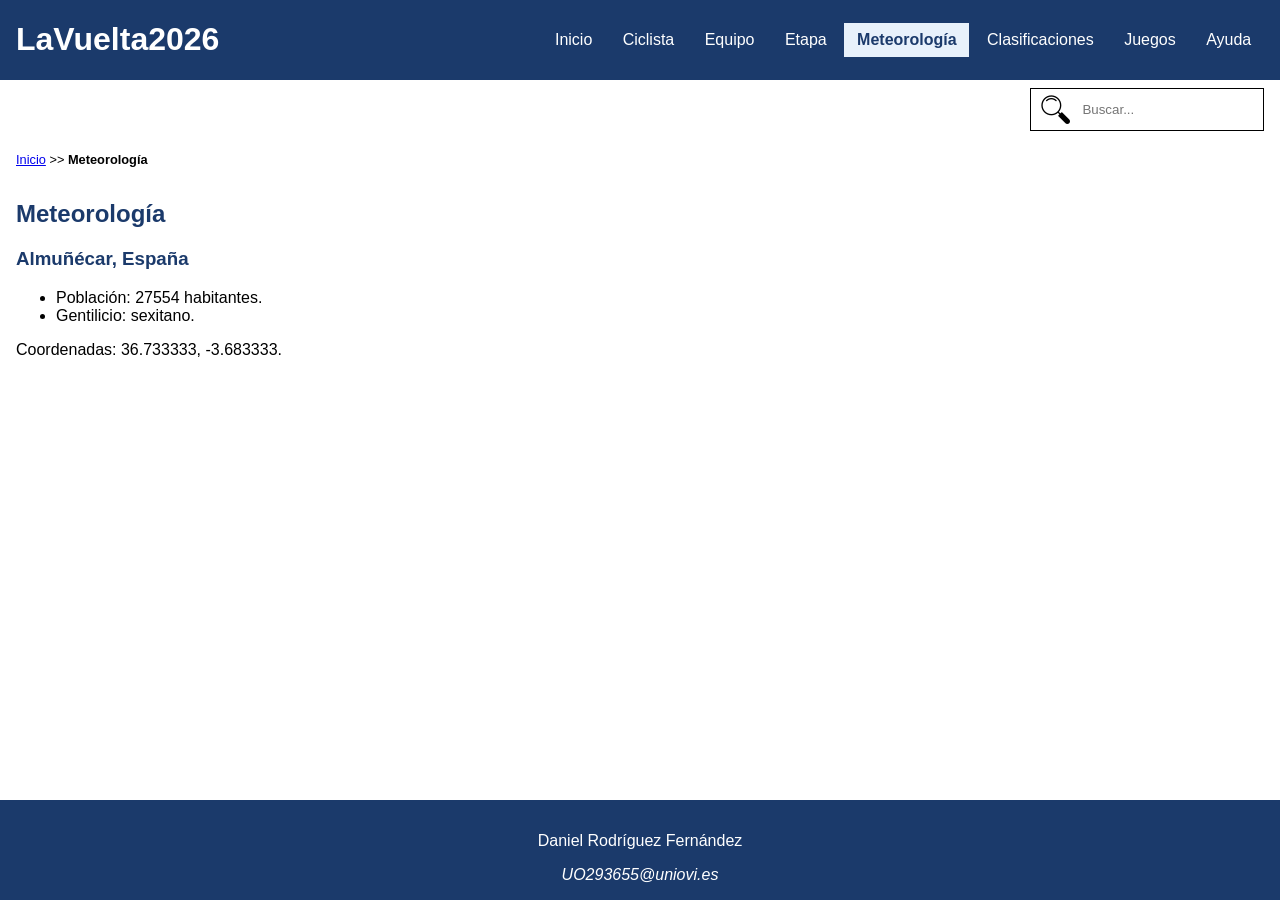
<file: meteorologia.html>
<!DOCTYPE HTML>

<html lang="es">
<head>
    <meta charset="UTF-8" />
    <title>LaVuelta2026: Meteo</title>
    <meta name="author" content="Daniel Rodríguez Fernández" />
    <meta name="description" content="Documento meteorologia del proyecto LaVuelta2026" />
    <meta name="viewport" content="width=device-width, initial-scale=1.0" />

    <link rel="stylesheet" type="text/css" href="estilo/estilo.css" />
    <link rel="stylesheet" type="text/css" href="estilo/layout.css" />
    <link rel="icon" type="image/x-icon" href="multimedia/favicon.ico" />

    <script src="js/menu.js" defer></script>
    <script src="js/buscador.js" defer></script>
    <script src="js/ciudad.js" defer></script>
</head>

<body>
    <header>
        <h1><a href="index.html" title="Página de inicio de LaVuelta2026">LaVuelta2026</a></h1>
        <button type="button" aria-label="Abrir menú de navegación" aria-expanded="false">☰</button>
        <nav>
            <a href="index.html" title="Página de inicio de LaVuelta2026">Inicio</a>
            <a href="ciclista.html" title="Información sobre un ciclista de LaVuelta2026">Ciclista</a>
            <a href="equipo.html" title="Información sobre un equipo de LaVuelta2026">Equipo</a>
            <a href="etapa.html" title="Información sobre una etapa de LaVuelta2026">Etapa</a>
            <a href="meteorologia.html" aria-current="page" title="Previsión meteorológica de LaVuelta2026">Meteorología</a>
            <a href="clasificaciones.html" title="Clasificaciones de LaVuelta2026">Clasificaciones</a>
            <a href="juegos.html" title="Juegos sobre LaVuelta2026">Juegos</a>
            <a href="ayuda.html" title="Ayuda sobre el uso del sitio web LaVuelta2026">Ayuda</a>
        </nav>
    </header>
    <search aria-label="Buscador">
        <label for="busqueda"><img src="multimedia/buscador.png" alt="icono lupa" /></label>
        <input type="search" id="busqueda" aria-label="Buscar" placeholder="Buscar..." />
    </search>
    <nav aria-label="migas">
        <ol>
            <li><a href="index.html" title="Página de inicio de LaVuelta2026">Inicio</a></li>
            <li>&gt;&gt;</li>
            <li>Meteorología</li>
        </ol>
    </nav>
    <main>
        <h2>Meteorología</h2>
    </main>

    <footer>
        <p>Daniel Rodríguez Fernández</p>
        <address>
            <a href="mailto:UO293655@uniovi.es">UO293655@uniovi.es</a>
        </address>
    </footer>
</body>
</html>
</file>
<file: estilo/estilo.css>
/* ****************************************************/
/*             LaVuelta2026                           */
/*          Estilos generales                         */
/* ****************************************************/
/*    DATOS ESTUDIANTE                                */
/* ---------------------------------------------------*/
/*  Nombre y Apellidos: Daniel Rodríguez Fernández    */
/*  Correo electrónico (uniovi): UO293655@uniovi.es   */
/*  Grupo de laboratorio: 11                          */
/* ****************************************************/

/* Gama cromática
   Color principal AZUL MARINO #1B3A6B se puede combinar con:
       o Color blanco     - Contraste de 11.27:1 (AAA)
       o Color secundario - Contraste de 9.87:1 (AAA)
   Color secundario AZUL HIELO #E8F1FB se puede combinar con:
       o Color negro      - Contraste de 18.41:1 (AAA)
       o Color principal  - Contraste de 9.87:1 (AAA)
   Color resaltado AMARILLO #FFFF00 (búsquedas) se puede combinar con:
       o Color negro      - Contraste de 19.56:1 (AAA)
   Color blanco #FFFFFF
   Color negro #000000
*/

/* Especificidad: 010 */
:root {
    --color-principal: #1B3A6B;
    --color-secundario: #E8F1FB;
    --color-negro: #000000;
    --color-blanco: #FFFFFF;
    --color-resaltado: #FFFF00;
}

/* Especificidad: 001 */
body {
    font-family: Verdana, "Trebuchet MS", sans-serif;
    color: var(--color-negro);
    background-color: var(--color-blanco);
}   

/* Especificidad: 001 , 001*/
header,
footer {
    color: var(--color-blanco);
    background-color: var(--color-principal);
}

/* Especificidad: 002, 002 */
header a,
footer a {
    color: var(--color-blanco);/*ADVERTENCIA: color de fondo heredado de header y footer --color-principal */
    text-decoration: none;
}

/* Especificidad: 001, 001, 001, 001, 001 */
h2,
h3,
h4,
h5,
h6 {
    color: var(--color-principal);
    background-color: var(--color-blanco);
}

/* Especificidad: 001 */
th {
    background-color: var(--color-secundario);/*ADVERTENCIA: color de primer plano heredado de body --color-negro */
}

/* Especificidad: 001 */
table {
    border-collapse: collapse;
}

/* Especificidad: 001, 001 */
th,
td {
    border: 0.1em solid var(--color-principal);
    padding: 0.3em 0.6em;
}

/* Especificidad: 013, 013 */
header nav a:hover,
header nav a:focus {
    text-decoration: underline;
}

/* Especificidad: 013 */
header nav a[aria-current="page"] {
    color: var(--color-principal);
    background-color: var(--color-secundario);
    font-weight: bold;
}

/* Especificidad: 003 */
search+nav>ol {
    list-style: none;
    font-size: 0.8em;
    padding-left: 0;
}

/* Especificidad: 004 */
search+nav>ol>li {
    display: inline;
}

/* Especificidad: 014 */
search+nav>ol>li:last-child {
    font-weight: bold;
}


/* Especificidad: 014, 014 */
section:has(picture)>ul>li:first-child,
section:has(picture)>ul>li:nth-child(3) {
    font-size: 1.5em;
}

/* Especificidad: 014, 014 */
section:has(picture)>ul>li:first-child,
section:has(picture)>ul>li:nth-child(4) {
    font-weight: bold;
}
/* Especificidad: 001 */
button {
    font-family: inherit;
    font-size: 1em;
    color: var(--color-blanco);
    background-color: var(--color-principal);
    border: 0.1em solid var(--color-principal);
    border-radius: 0.3em;
    padding: 0.5em 1em;
    cursor: pointer;
}

/* Especificidad: 011, 011 */
button:hover,
button:focus {
    color: var(--color-principal);/*ADVERTENCIA: redefinición de la propiedad con valor original --color-blanco */
    background-color: var(--color-secundario);/*ADVERTENCIA: redefinición de la propiedad con valor original --color-principal */
}

/* Especificidad: 002 */
header>button {
    font-size: 1.5em;/*ADVERTENCIA: redefinición de la propiedad con valor original 1em */
    line-height: 1;
    border-color: var(--color-blanco);/*ADVERTENCIA: redefinición de la propiedad con valor original --color-principal */
    padding: 0.2em 0.5em;/*ADVERTENCIA: redefinición de la propiedad con valor original 0.5em 1em */
}

/* Especificidad: 012 */
header>button[aria-expanded="true"] {
    color: var(--color-principal);/*ADVERTENCIA: redefinición de la propiedad con valor original --color-blanco */
    background-color: var(--color-secundario);/*ADVERTENCIA: redefinición de la propiedad con valor original --color-principal */
}

/* Especificidad: 011 */
input[type="search"] {
    border: none;
}

/* Especificidad: 002 */
search img {
    display: block;
    cursor: pointer;
}

/* Especificidad: 001 */
mark {
    color: var(--color-negro);
    background-color: var(--color-resaltado);
}
</file>
<file: estilo/layout.css>
/* ****************************************************/
/*             LaVuelta2026                           */
/*          Estilos layout                            */
/* ****************************************************/
/*    DATOS ESTUDIANTE                                */
/* ---------------------------------------------------*/
/*  Nombre y Apellidos: Daniel Rodríguez Fernández    */
/*  Correo electrónico (uniovi): UO293655@uniovi.es   */
/*  Grupo de laboratorio: 11                          */
/* ****************************************************/

/* Especificidad: 001 */
body {
    margin: 0;
    min-height: 100vh;
    display: grid;
    grid-template-areas:
        "cabecera"
        "buscador"
        "migas"
        "contenido"
        "pie";
    grid-template-rows: auto auto auto 1fr auto;
}

/* Especificidad: 002 */
body>header {
    grid-area: cabecera;
    display: flex;
    flex-wrap: wrap;
    justify-content: space-between;
    align-items: center;
    padding: 0 1em;
}

/* Especificidad: 003 */
body>header>nav {
    display: flex;
    flex-wrap: wrap;
    gap: 0.3em;
}

/* Especificidad: 004 */
body>header>nav>a {
    padding: 0.5em 0.8em;
}

/* Especificidad: 002 */
header>button {
    display: none;
}

/* Especificidad: 002 */
body>search {
    grid-area: buscador;
    justify-self: end;
    display: flex;
    align-items: center;
    gap: 0.5em;
    padding: 0.3em 0.6em;
    margin: 0.5em 1em;
    border: 0.1em solid;
}

/* Especificidad: 003 */
body>search+nav {
    grid-area: migas;
    padding: 0 1em;
}

/* Especificidad: 002 */
body>main {
    grid-area: contenido;
    padding: 0 1em;
}

/* Especificidad: 002 */
body>footer {
    grid-area: pie;
    display: flex;
    flex-direction: column;
    justify-content: center;
    align-items: center;
    padding: 1em;
}


/* Especificidad: 002 */
section:has(picture) {
    display: flex;
    flex-wrap: wrap;
    align-items: center;
}

/* Especificidad: 003 */
section:has(picture)>h3 {
    flex-basis: 100%;
}

/* Especificidad: 003 */
section:has(picture)>picture {
    order: 1;
}

/* Especificidad: 003 */
section:has(picture)>ul {
    order: 2;
    list-style: none;
}

/* Especificidad: 002 */
section:has(video) {
    display: flex;
    flex-direction: column;
    align-items: flex-start;
    gap: 1em;
    margin-bottom: 2em;
}

/* Especificidad: 003, 003 */
section:has(video)>video,
section:has(video)>audio {
    max-width: 100%;
    height: auto;
}

/* Especificidad: 003 */
section:has(article + article) {
    display: grid;
    grid-template-columns: repeat(4, 1fr);
    justify-items: center;
    align-items: center;
    gap: 1em;
}

/* Especificidad: 004 */
section:has(article + article)>h3 {
    grid-column: 1 / -1;
}

/* Especificidad: 001 */
form {
    display: flex;
    flex-direction: column;
    width: fit-content;
    max-width: 100%;
}

/* Especificidad: 002, 003 */
form>fieldset,
form>fieldset>fieldset {
    display: flex;
    flex-direction: column;
}

/* Especificidad: 003 */
form>fieldset>label {
    margin-top: 1em;
}

/* Especificidad: 003 */
form>fieldset>fieldset {
    border: none;
    margin-top: 1em;
    padding: 0;
}

/* Especificidad: 002 */
form>button {
    align-self: center;
    margin: 1em 0;
}

/* Tabletas */
@media (max-width: 1024px) {
    /* Especificidad: 002 */
    body>header {
        flex-direction: column;
    }

    /* Especificidad: 003 */
    body>header>nav {
        display: none;/*ADVERTENCIA: redefinición de la propiedad con valor original flex */
        justify-content: space-evenly;
        align-self: stretch;
    }

    /* Especificidad: 002 */
    header>button {
        display: block;/*ADVERTENCIA: redefinición de la propiedad con valor original none */
        margin-bottom: 1em;
    }

    /* Especificidad: 011 */
    nav.abierto {
        display: flex;/*ADVERTENCIA: redefinición de la propiedad con valor original none */
        flex-direction: column;
        gap: 1em;/*ADVERTENCIA: redefinición de la propiedad con valor original 0.3em */
    }

    /* Especificidad: 003 */
    body>search+nav {
        display: none;
    }

    /* Especificidad: 003 */
    section:has(article + article) {
        grid-template-columns: repeat(2, 1fr);/*ADVERTENCIA: redefinición de la propiedad con valor original repeat(4, 1fr) */
    }
}

/* Móviles */
@media (max-width: 768px) {
    /* Especificidad: 003 */
    body>header>nav {
        flex-direction: column;
        align-items: center;
    }

    /* Especificidad: 002 */
    header>button {
        display: block;/*ADVERTENCIA: redefinición de la propiedad con valor original block */
        margin-bottom: 0.5em;/*ADVERTENCIA: redefinición de la propiedad con valor original 1em */
    }

    /* Especificidad: 011 */
    nav.abierto {
        display: flex;/*ADVERTENCIA: redefinición de la propiedad con valor original flex */
        flex-direction: column;/*ADVERTENCIA: redefinición de la propiedad con valor original column */
        gap: 1em;/*ADVERTENCIA: redefinición de la propiedad con valor original 1em */
    }

    /* Especificidad: 003 */
    section:has(article + article) {
        grid-template-columns: 1fr;/*ADVERTENCIA: redefinición de la propiedad con valor original repeat(2, 1fr) */
    }

    /* Especificidad: 003 */
    article h2+img {
        width: 100%;
        height: auto;
    }
}
</file>
